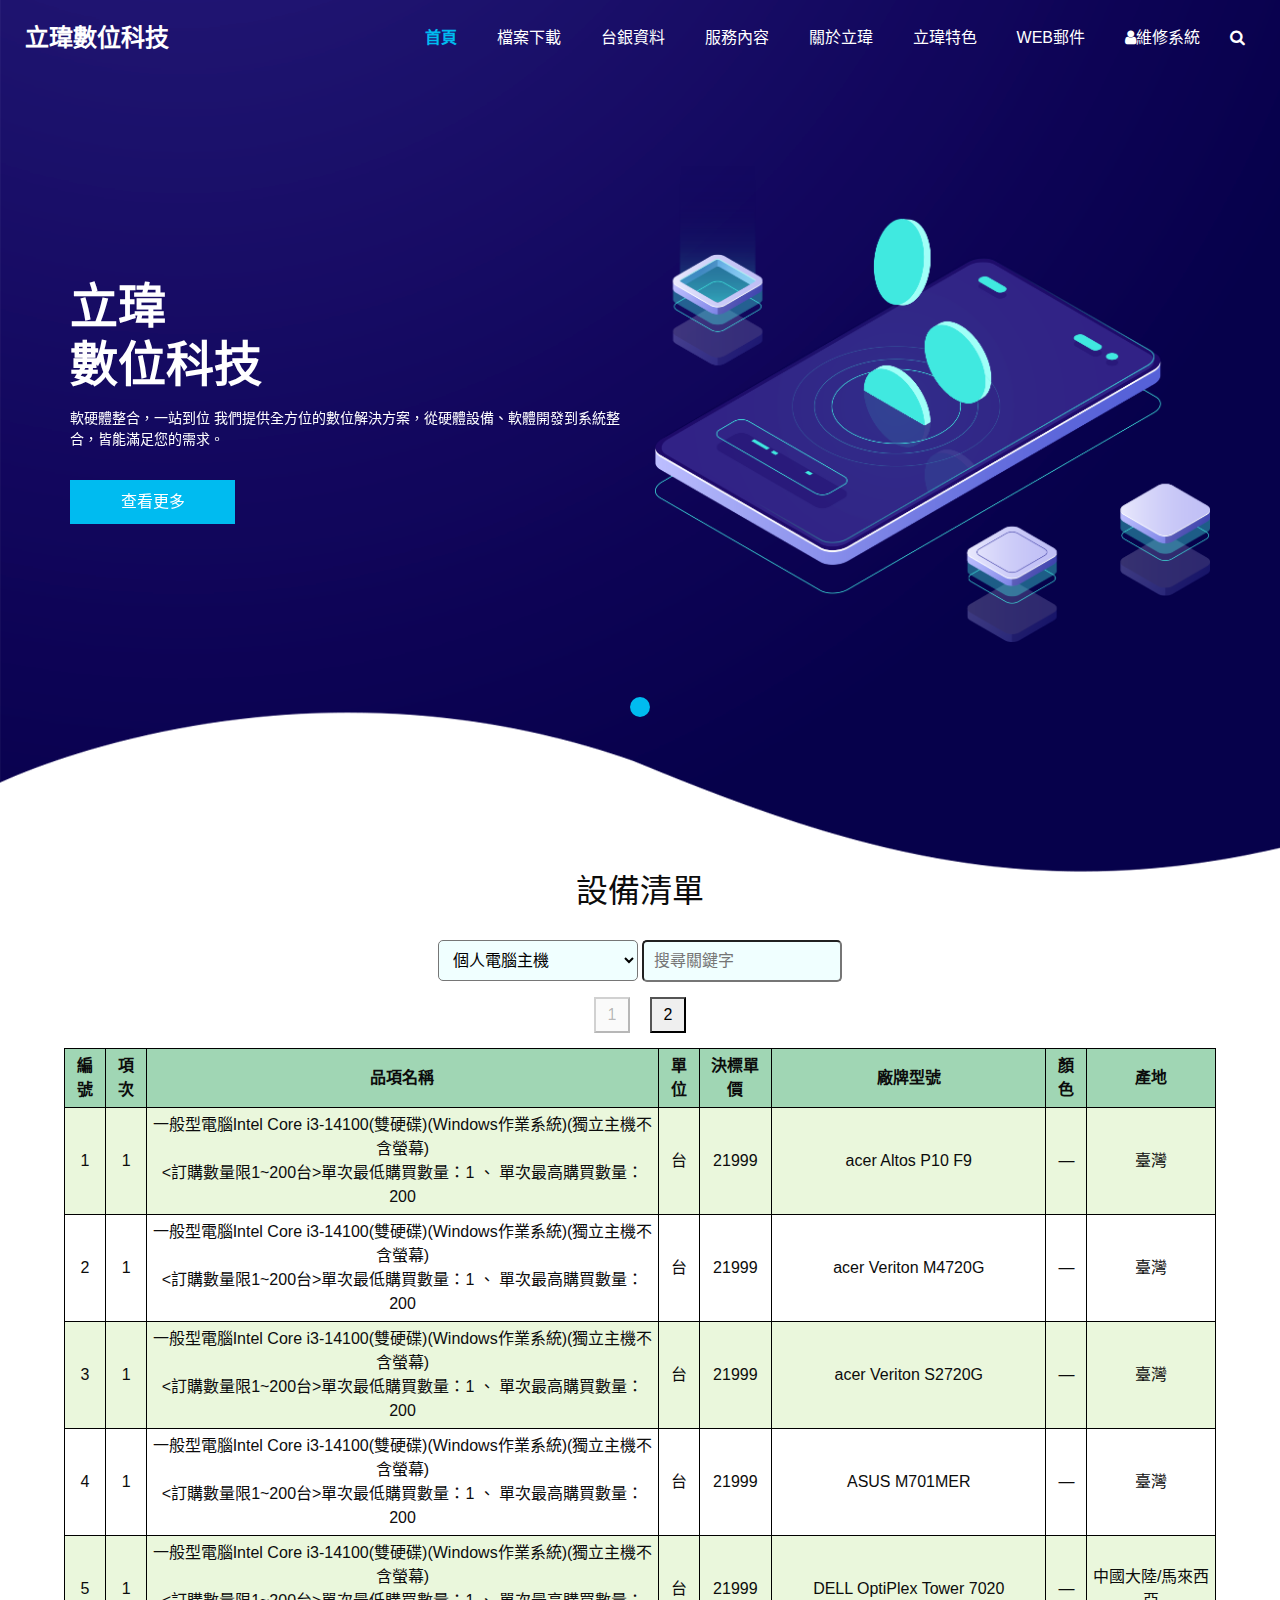
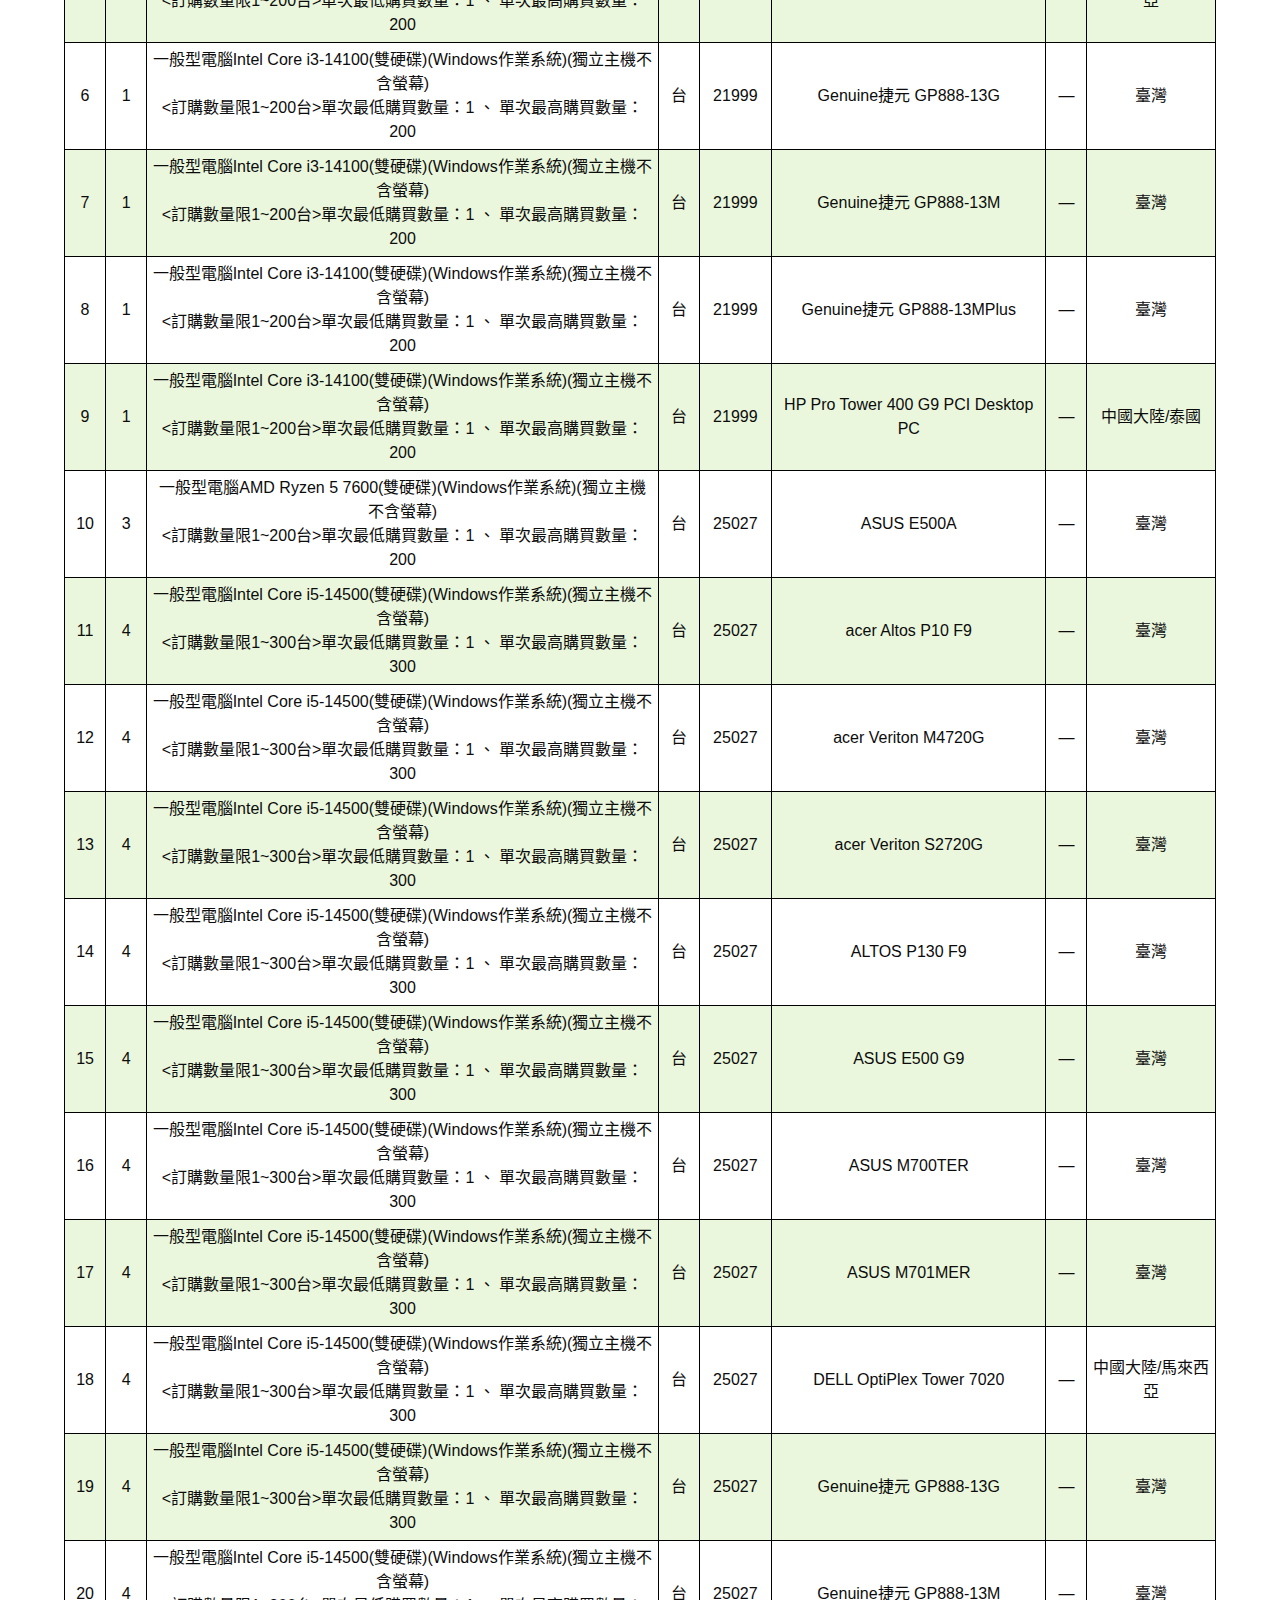
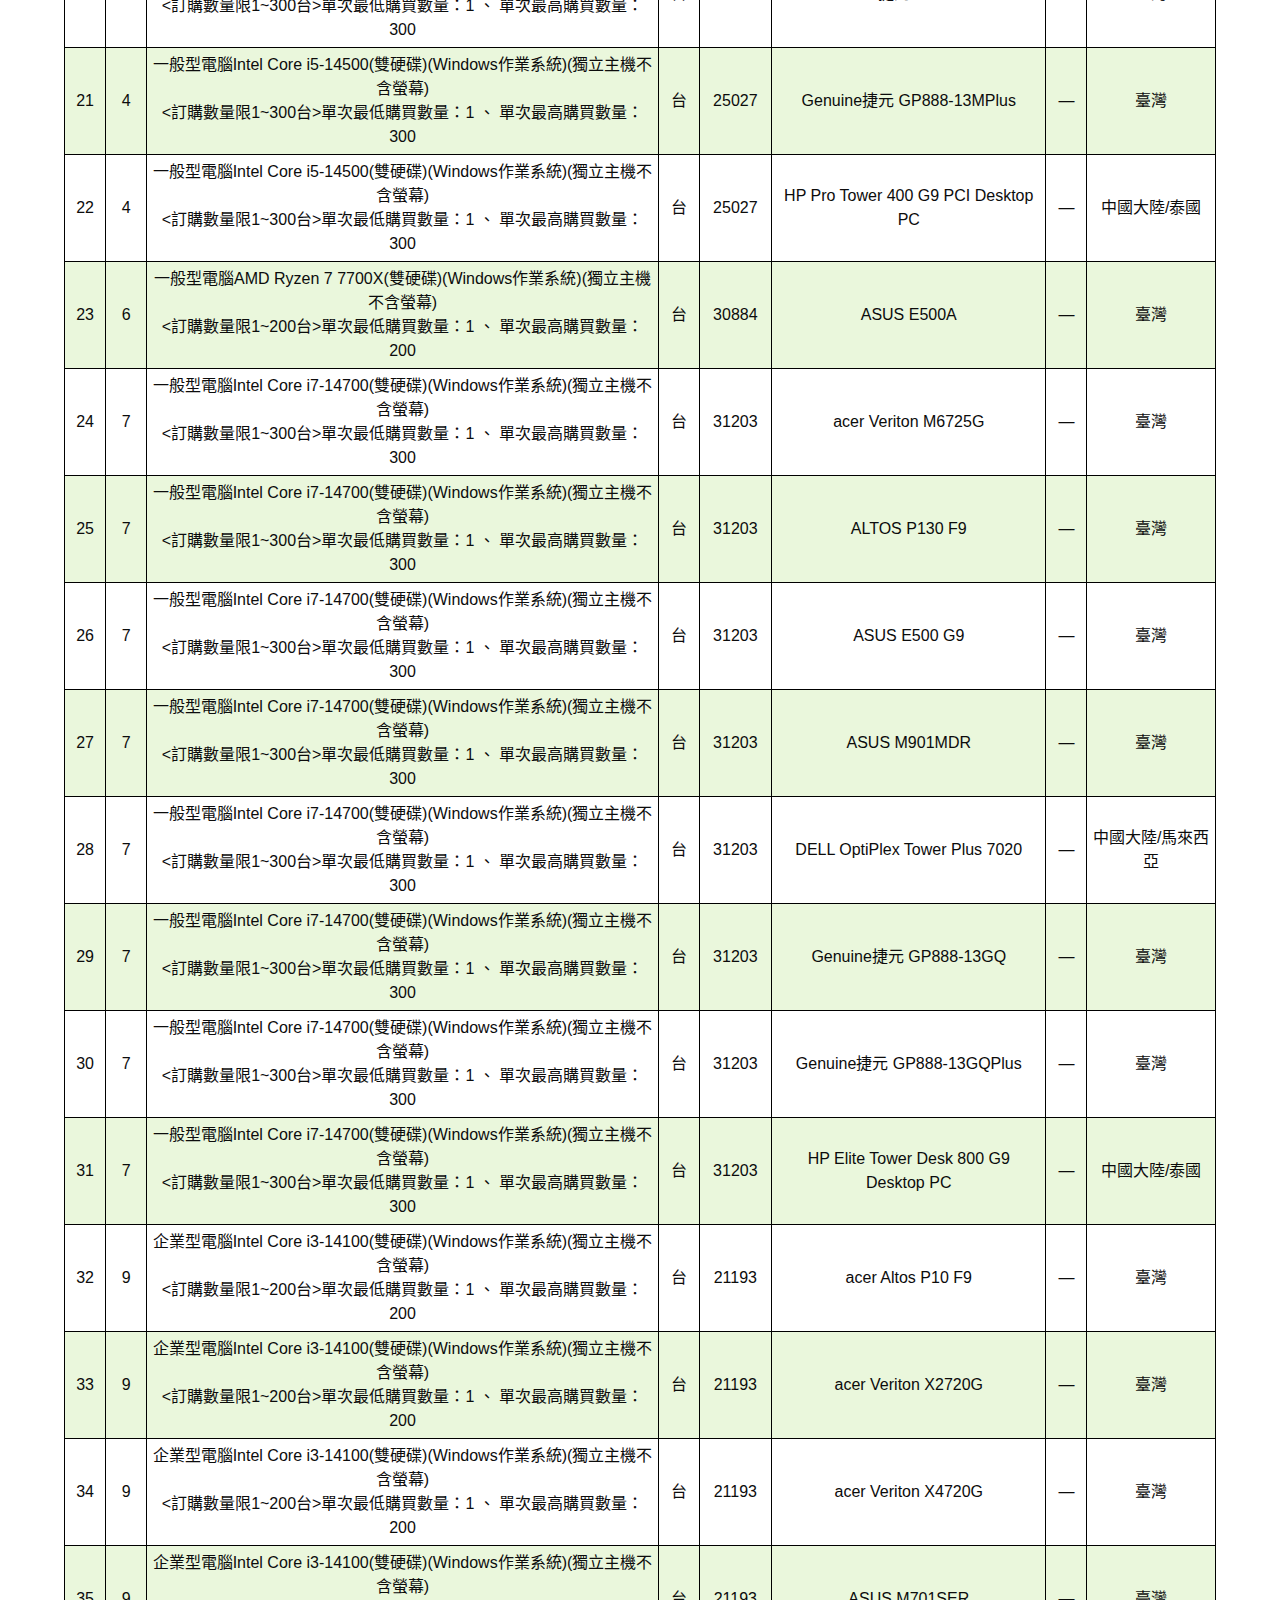
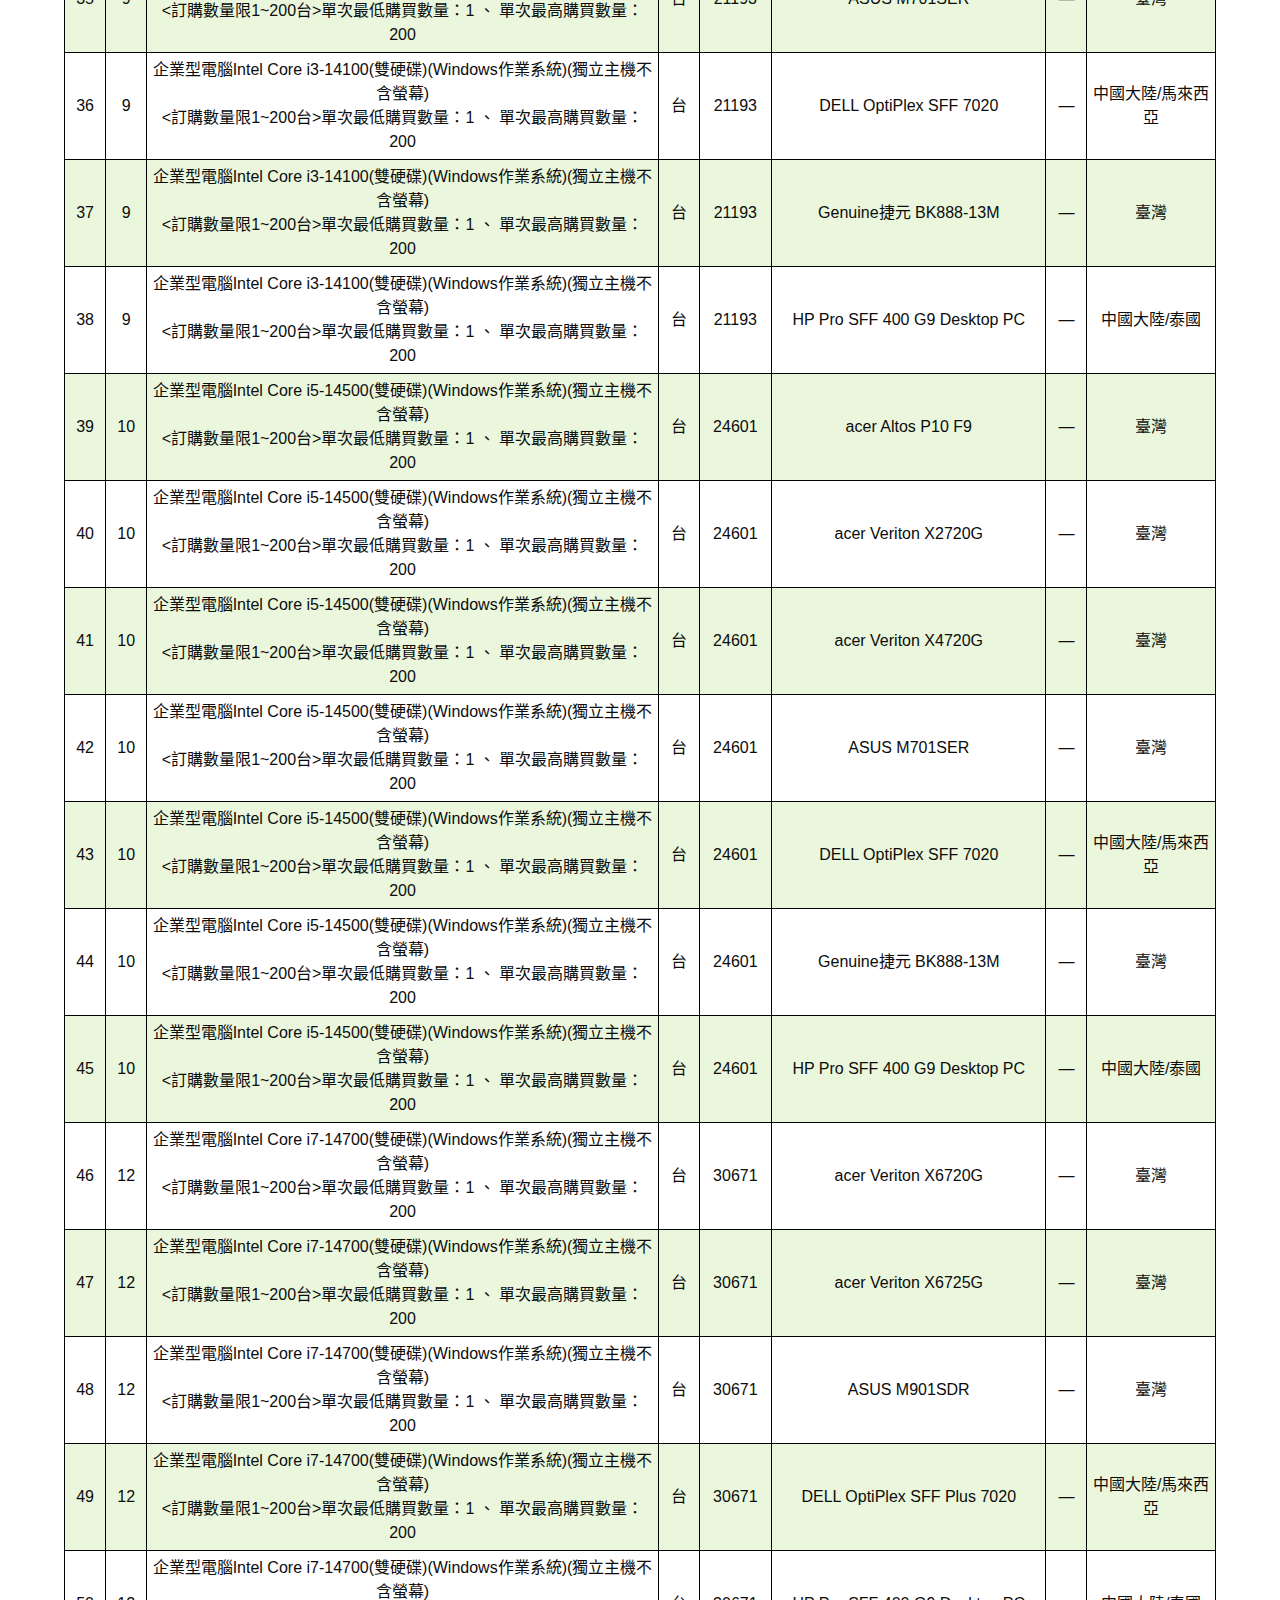
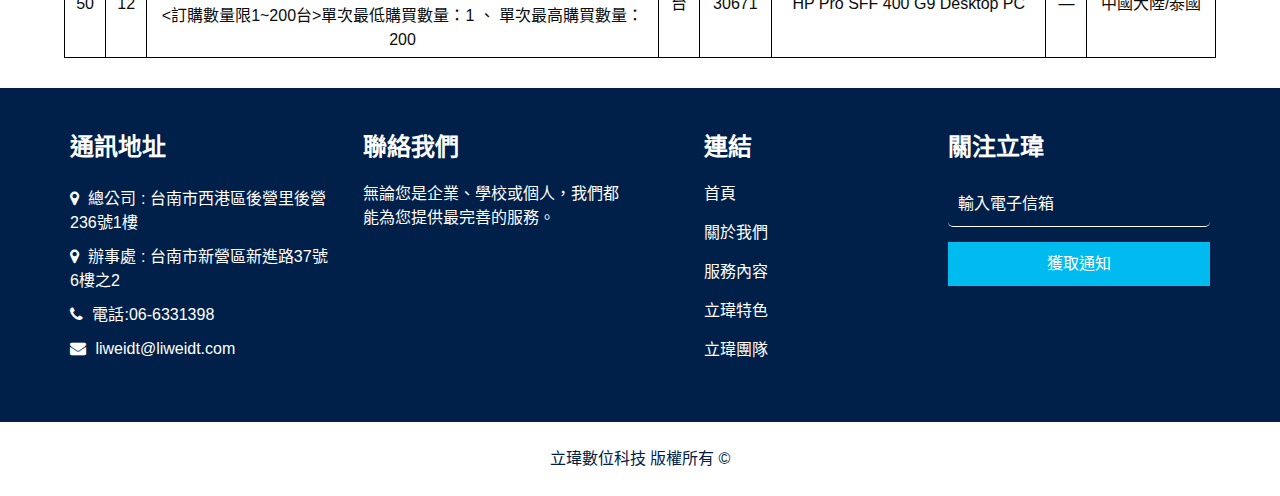
<file: product.html>
<!DOCTYPE html>
<html lang="zh-TW">

<head>
    <meta charset="UTF-8">
    <meta name="viewport" content="width=device-width, initial-scale=1.0">
    <title>立瑋數位科技 台銀資料</title>
    <link rel="stylesheet" type="text/css" href="css/bootstrap.css" />

    <!-- fonts style -->
    <link href="https://fonts.googleapis.com/css2?family=Roboto:wght@400;500;700;900&display=swap" rel="stylesheet">

    <!--owl slider stylesheet -->
    <link rel="stylesheet" type="text/css"
        href="https://cdnjs.cloudflare.com/ajax/libs/OwlCarousel2/2.3.4/assets/owl.carousel.min.css" />

    <!-- font awesome style -->
    <link href="css/font-awesome.min.css" rel="stylesheet" />

    <!-- Custom styles for this template -->
    <link href="css/style.css" rel="stylesheet" />
    <!-- responsive style -->
    <link href="css/responsive.css" rel="stylesheet" />
    <style>
        form {
            text-align: center;
            margin: 0 auto;
        }

        select,
        input {
            width: 200px;
            margin: 0 auto;
            padding: 10px;
            border-radius: 5px;
            background-color: azure;
            line-height: normal;
        }

        body {
            font-family: Arial, sans-serif;
        }

        table {
            margin: 0 auto;
            width: 90%;
            border-collapse: collapse;
        }

        th,
        td {
            border: 1px solid #000;
            padding: 5px;
            text-align: center;
        }

        th {
            background-color: #a0d6b4;
        }

        tr:nth-child(even) {
            background-color: #eaf7dc;
        }

        #pagination>button {
            width: 36px;
            height: 36px;
            margin: 0 10px;
        }
    </style>
</head>

<body>
    <div class="hero_area">
        <div class="hero_bg_box">
            <div class="bg_img_box">
                <img src="images/hero-bg.png" alt="">
            </div>
        </div>
        <header class="header_section">
            <div class="container-fluid">
                <nav class="navbar navbar-expand-lg custom_nav-container ">
                    <a class="navbar-brand" href="index.html">
                        <span>
                            立瑋數位科技
                        </span>
                    </a>

                    <button class="navbar-toggler" type="button" data-toggle="collapse"
                        data-target="#navbarSupportedContent" aria-controls="navbarSupportedContent"
                        aria-expanded="false" aria-label="Toggle navigation">
                        <span class=""> </span>
                    </button>

                    <div class="collapse navbar-collapse" id="navbarSupportedContent">
                        <ul class="navbar-nav  ">
                            <li class="nav-item active">
                                <a class="nav-link" href="index.html">首頁 <span class="sr-only">(current)</span></a>
                            </li>
                            <li class="nav-item">
                                <a class="nav-link" href="#">檔案下載</a>
                            </li>
                            <li class="nav-item">
                                <a class="nav-link" href="./product.html"> 台銀資料</a>
                            </li>
                            <li class="nav-item">
                                <a class="nav-link" href="#services"> 服務內容</a>
                            </li>
                            <li class="nav-item">
                                <a class="nav-link" href="#about">關於立瑋</a>
                            </li>
                            <li class="nav-item">
                                <a class="nav-link" href="#special">立瑋特色</a>
                            </li>
                            <li class="nav-item">
                                <a class="nav-link" href="https://mail.liweidt.com/webmail">Web郵件</a>
                            </li>
                            <li class="nav-item">
                                <a class="nav-link" href="http://repair.liweidt.com:8000/login.html" target="_blank"> <i
                                        class="fa fa-user" aria-hidden="true"></i>維修系統</a>
                            </li>
                            <form class="form-inline">
                                <button class="btn  my-2 my-sm-0 nav_search-btn" type="submit">
                                    <i class="fa fa-search" aria-hidden="true"></i>
                                </button>
                            </form>
                        </ul>
                    </div>
                </nav>
            </div>
        </header>
        <section class="slider_section ">
            <div id="customCarousel1" class="carousel slide" data-ride="carousel">
                <div class="carousel-inner">
                    <div class="carousel-item active">
                        <div class="container ">
                            <div class="row">
                                <div class="col-md-6 ">
                                    <div class="detail-box">
                                        <h1>
                                            立瑋 <br>
                                            數位科技
                                        </h1>
                                        <p>
                                            軟硬體整合，一站到位
                                            我們提供全方位的數位解決方案，從硬體設備、軟體開發到系統整合，皆能滿足您的需求。
                                        </p>
                                        <div class="btn-box">
                                            <a href="" class="btn1">
                                                查看更多
                                            </a>
                                        </div>
                                    </div>
                                </div>
                                <div class="col-md-6">
                                    <div class="img-box">
                                        <img src="images/slider-img.png" alt="">
                                    </div>
                                </div>
                            </div>
                        </div>
                    </div>
                </div>
                <ol class="carousel-indicators">
                    <li data-target="#customCarousel1" data-slide-to="0" class="active"></li>
                    <!-- <li data-target="#customCarousel1" data-slide-to="1"></li>
					<li data-target="#customCarousel1" data-slide-to="2"></li> -->
                </ol>
            </div>

        </section>
        <!-- end slider section -->
    </div>
    <h2 style="text-align: center; margin-bottom: 30px;">設備清單</h2>
    <form>
        <select name="p_type" id="p_type">
            <option value="pc" selected>個人電腦主機</option>
            <option value="monitor">螢幕顯示器</option>
            <option value="laptop">筆記型電腦</option>
            <option value="minipc">精簡型電腦</option>
            <option value="graphics">圖形顯示卡</option>
            <option value="notepad">平板電腦</option>
            <option value="camera">數位相機&攝影機</option>
        </select>
        <input type="text" id="search-input" placeholder="搜尋關鍵字">
    </form>
    <div id="pagination" style="margin: 15px auto;text-align: center;"></div>
    <table id="listTable" style="margin-bottom: 30px;"></table>
    <section class="info_section layout_padding2">
        <div class="container">
            <div class="row">
                <div class="col-md-6 col-lg-3 info_col">
                    <div class="info_contact">
                        <h4>
                            通訊地址
                        </h4>
                        <div class="contact_link_box">
                            <a href="https://www.google.com/maps?q=23.142394164882102, 120.21569992811409">
                                <i class="fa fa-map-marker" aria-hidden="true"></i>
                                <span>
                                    總公司 : 台南市西港區後營里後營236號1樓
                                </span>
                            </a>
                            <a href="https://www.google.com/maps?q=23.305933381933155, 120.3218840678165">
                                <i class="fa fa-map-marker" aria-hidden="true"></i>
                                <span>
                                    辦事處 : 台南市新營區新進路37號6樓之2
                                </span>
                            </a>
                            <a href="">
                                <i class="fa fa-phone" aria-hidden="true"></i>
                                <span>
                                    電話:06-6331398
                                </span>
                            </a>
                            <a href="mailto:andy.liweidt@gmail.com?subject=官網郵件">
                                <i class="fa fa-envelope" aria-hidden="true"></i>
                                <span>
                                    liweidt@liweidt.com
                                </span>
                            </a>
                        </div>
                    </div>
                </div>
                <div class="col-md-6 col-lg-3 info_col">
                    <div class="info_detail">
                        <h4>
                            聯絡我們
                        </h4>
                        <p>
                            無論您是企業、學校或個人，我們都能為您提供最完善的服務。
                        </p>
                    </div>
                </div>
                <div class="col-md-6 col-lg-2 mx-auto info_col">
                    <div class="info_link_box">
                        <h4>
                            連結
                        </h4>
                        <div class="info_links">
                            <a class="active" href="index.html">
                                首頁
                            </a>
                            <a class="" href="#about">
                                關於我們
                            </a>
                            <a class="" href="#services">
                                服務內容
                            </a>
                            <a class="" href="#special">
                                立瑋特色
                            </a>
                            <a class="" href="#">
                                立瑋團隊
                            </a>
                        </div>
                    </div>
                </div>
                <div class="col-md-6 col-lg-3 info_col ">
                    <h4>
                        關注立瑋
                    </h4>
                    <form action="#">
                        <input type="text" placeholder="輸入電子信箱" />
                        <button type="submit">
                            獲取通知
                        </button>
                    </form>
                </div>
            </div>
        </div>
    </section>
    <section class="footer_section">
        <div class="container">
            <p>
                <a href="https://html.design/">立瑋數位科技</a>
                版權所有 &copy;
                <span id="displayYear"></span>
            </p>
        </div>
    </section>
    <script src="product.js"></script>
</body>

</html>
</file>
<file: css/style.css>
@import url("https://fonts.googleapis.com/css2?family=Lato:wght@400;700&family=Open+Sans:wght@300;400;600;700&display=swap");

html {
  scroll-behavior: smooth;
}

body {
  font-family: "Open Sans", sans-serif;
  color: #0c0c0c;
  background-color: #ffffff;
  overflow-x: hidden;
}

.default-btn {
  display: inline-block;
  padding: 10px 45px;
  background-color: #00bbf0;
  color: #ffffff;
  border-radius: 0px;
  -webkit-transition: all 0.3s;
  transition: all 0.3s;
  border: none;
  margin-top: 15px;
}

.none-showed {
  display: none;
}

.showed {
  display: block;
}

.layout_padding {
  padding: 90px 0;
}

.layout_padding2 {
  padding: 75px 0;
}

.layout_padding2-top {
  padding-top: 75px;
}

.layout_padding2-bottom {
  padding-bottom: 75px;
}

.layout_padding-top {
  padding-top: 90px;
}

.layout_padding-bottom {
  padding-bottom: 90px;
}

.heading_container {
  display: -webkit-box;
  display: -ms-flexbox;
  display: flex;
  -webkit-box-orient: vertical;
  -webkit-box-direction: normal;
  -ms-flex-direction: column;
  flex-direction: column;
  -webkit-box-align: start;
  -ms-flex-align: start;
  align-items: flex-start;
}

.heading_container h2 {
  position: relative;
  font-weight: bold;
  margin-bottom: 0;
}

.heading_container h2 span {
  color: #00bbf0;
}

.heading_container p {
  margin-top: 10px;
  margin-bottom: 0;
}

.heading_container.heading_center {
  -webkit-box-align: center;
  -ms-flex-align: center;
  align-items: center;
  text-align: center;
}

a,
a:hover,
a:focus {
  text-decoration: none;
}

a:hover,
a:focus {
  color: initial;
}

.btn,
.btn:focus {
  outline: none !important;
  -webkit-box-shadow: none;
  box-shadow: none;
}

/*header section*/
.hero_area {
  position: relative;
  min-height: 30vh;
  display: -webkit-box;
  display: -ms-flexbox;
  display: flex;
  -webkit-box-orient: vertical;
  -webkit-box-direction: normal;
  -ms-flex-direction: column;
  flex-direction: column;
}

.hero_area .hero_bg_box {
  position: absolute;
  top: 0;
  left: 0;
  width: 100%;
  height: 100%;
  display: -webkit-box;
  display: -ms-flexbox;
  display: flex;
  -webkit-box-pack: center;
  -ms-flex-pack: center;
  justify-content: center;
  -webkit-box-align: end;
  -ms-flex-align: end;
  align-items: flex-end;
  overflow: hidden;
  z-index: -1;
}

.hero_area .hero_bg_box .bg_img_box {
  min-width: 100%;
  min-height: 100%;
}

.hero_area .hero_bg_box img {
  min-width: 100%;
  min-height: 100%;
}

.sub_page .hero_area {
  min-height: auto;
  background: linear-gradient(130deg, #231a6f, #0f054c);
}

.sub_page .hero_area .hero_bg_box {
  display: none;
}

.header_section {
  padding: 15px 0;
}

.header_section .container-fluid {
  padding-right: 25px;
  padding-left: 25px;
}

.navbar-brand span {
  font-weight: bold;
  font-size: 24px;
  color: #ffffff;
}

.custom_nav-container {
  padding: 0;
}

.custom_nav-container .navbar-nav {
  margin-left: auto;
}

.custom_nav-container .navbar-nav .nav-item .nav-link {
  padding: 5px 20px;
  color: #ffffff;
  text-align: center;
  text-transform: uppercase;
  border-radius: 5px;
  -webkit-transition: all 0.3s;
  transition: all 0.3s;
}

.custom_nav-container .navbar-nav .nav-item:hover .nav-link,
.custom_nav-container .navbar-nav .nav-item.active .nav-link {
  color: #00bbf0;
}

.custom_nav-container .navbar-nav .nav-item.active .nav-link {
  font-weight: 600;
}

.custom_nav-container .nav_search-btn {
  width: 35px;
  height: 35px;
  padding: 0;
  border: none;
  color: #ffffff;
}

.custom_nav-container .nav_search-btn:hover {
  color: #00bbf0;
}

.custom_nav-container .navbar-toggler {
  outline: none;
}

.custom_nav-container .navbar-toggler {
  padding: 0;
  width: 37px;
  height: 42px;
  -webkit-transition: all 0.3s;
  transition: all 0.3s;
}

.custom_nav-container .navbar-toggler span {
  display: block;
  width: 35px;
  height: 4px;
  background-color: #ffffff;
  margin: 7px 0;
  -webkit-transition: all 0.3s;
  transition: all 0.3s;
  position: relative;
  border-radius: 5px;
  transition: all 0.3s;
}

.custom_nav-container .navbar-toggler span::before,
.custom_nav-container .navbar-toggler span::after {
  content: "";
  position: absolute;
  left: 0;
  height: 100%;
  width: 100%;
  background-color: #ffffff;
  top: -10px;
  border-radius: 5px;
  -webkit-transition: all 0.3s;
  transition: all 0.3s;
}

.custom_nav-container .navbar-toggler span::after {
  top: 10px;
}

.custom_nav-container .navbar-toggler[aria-expanded="true"] {
  -webkit-transform: rotate(360deg);
  transform: rotate(360deg);
}

.custom_nav-container .navbar-toggler[aria-expanded="true"] span {
  -webkit-transform: rotate(45deg);
  transform: rotate(45deg);
}

.custom_nav-container .navbar-toggler[aria-expanded="true"] span::before,
.custom_nav-container .navbar-toggler[aria-expanded="true"] span::after {
  -webkit-transform: rotate(90deg);
  transform: rotate(90deg);
  top: 0;
}

/*end header section*/
/* slider section */
.slider_section {
  -webkit-box-flex: 1;
  -ms-flex: 1;
  flex: 1;
  display: -webkit-box;
  display: -ms-flexbox;
  display: flex;
  -webkit-box-align: center;
  -ms-flex-align: center;
  align-items: center;
  position: relative;
  padding: 45px 0 145px 0;
}

.slider_section .row {
  -webkit-box-align: center;
  -ms-flex-align: center;
  align-items: center;
}

.slider_section #customCarousel1 {
  width: 100%;
  position: unset;
}

.slider_section .detail-box {
  color: #00204a;
}

.slider_section .detail-box h1 {
  font-size: 3rem;
  font-weight: bold;
  text-transform: uppercase;
  margin-bottom: 15px;
  color: #ffffff;
}

.slider_section .detail-box p {
  color: #fefefe;
  font-size: 14px;
}

.slider_section .detail-box .btn-box {
  display: -webkit-box;
  display: -ms-flexbox;
  display: flex;
  margin: 0 -5px;
  margin-top: 25px;
}

.slider_section .detail-box .btn-box a {
  margin: 5px;
  text-align: center;
  width: 165px;
}

.slider_section .detail-box .btn-box .btn1 {
  display: inline-block;
  padding: 10px 15px;
  background-color: #00bbf0;
  color: #ffffff;
  border-radius: 0;
  -webkit-transition: all 0.3s;
  transition: all 0.3s;
  border: none;
}

.slider_section .detail-box .btn-box .btn1:hover {
  background-color: #007fa4;
}

.slider_section .detail-box .btn-box .btn2 {
  display: inline-block;
  padding: 10px 15px;
  background-color: #000000;
  color: #ffffff;
  border-radius: 0;
  -webkit-transition: all 0.3s;
  transition: all 0.3s;
  border: none;
}

.slider_section .detail-box .btn-box .btn2:hover {
  background-color: black;
}

.slider_section .img-box {
  margin: 45px 0;
}

.slider_section .img-box img {
  width: 100%;
  -webkit-animation: upDown 5s infinite;
  animation: upDown 5s infinite;
}

@-webkit-keyframes upDown {
  0% {
    -webkit-transform: translateY(-45px);
    transform: translateY(-45px);
  }

  50% {
    -webkit-transform: translateY(45px);
    transform: translateY(45px);
  }

  100% {
    -webkit-transform: translateY(-45px);
    transform: translateY(-45px);
  }
}

@keyframes upDown {
  0% {
    -webkit-transform: translateY(-45px);
    transform: translateY(-45px);
  }

  50% {
    -webkit-transform: translateY(45px);
    transform: translateY(45px);
  }

  100% {
    -webkit-transform: translateY(-45px);
    transform: translateY(-45px);
  }
}

.slider_section .carousel-indicators {
  position: unset;
  margin: 0;
  -webkit-box-pack: center;
  -ms-flex-pack: center;
  justify-content: center;
  -webkit-box-align: center;
  -ms-flex-align: center;
  align-items: center;
}

.slider_section .carousel-indicators li {
  background-color: #ffffff;
  width: 12px;
  height: 12px;
  border-radius: 100%;
  opacity: 1;
}

.slider_section .carousel-indicators li.active {
  width: 20px;
  height: 20px;
  background-color: #00bbf0;
}

.service_section {
  position: relative;
}

.service_section .box {
  display: -webkit-box;
  display: -ms-flexbox;
  display: flex;
  -webkit-box-orient: vertical;
  -webkit-box-direction: normal;
  -ms-flex-direction: column;
  flex-direction: column;
  -webkit-box-align: center;
  -ms-flex-align: center;
  align-items: center;
  text-align: center;
  margin-top: 45px;
  background-color: #f8f8f9;
  padding: 20px;
  border-radius: 5px;
}

.service_section .box .img-box {
  display: -webkit-box;
  display: -ms-flexbox;
  display: flex;
  -webkit-box-pack: center;
  -ms-flex-pack: center;
  justify-content: center;
  -webkit-box-align: start;
  -ms-flex-align: start;
  align-items: flex-start;
  width: 125px;
  min-width: 75px;
  height: 75px;
  margin-bottom: 15px;
}

.service_section .box .img-box img {
  max-width: 100%;
  max-height: 100%;
  -webkit-transition: all 0.3s;
  transition: all 0.3s;
}

.service_section .box .detail-box h5 {
  font-weight: bold;
  text-transform: uppercase;
}

.service_section .box .detail-box a {
  color: #00204a;
  font-weight: 600;
}

.service_section .box .detail-box a:hover {
  color: #00bbf0;
}

.service_section .btn-box {
  display: -webkit-box;
  display: -ms-flexbox;
  display: flex;
  -webkit-box-pack: center;
  -ms-flex-pack: center;
  justify-content: center;
  margin-top: 45px;
}

.service_section .btn-box a {
  display: inline-block;
  padding: 10px 45px;
  background-color: #00bbf0;
  color: #ffffff;
  border-radius: 0;
  -webkit-transition: all 0.3s;
  transition: all 0.3s;
  border: none;
}

.service_section .btn-box a:hover {
  background-color: #007fa4;
}

.about_section {
  background-color: #00204a;
  color: #ffffff;
}

.about_section .heading_container {
  margin-bottom: 45px;
}

.about_section .row {
  -webkit-box-align: center;
  -ms-flex-align: center;
  align-items: center;
}

.about_section .img-box img {
  max-width: 100%;
}

.about_section .detail-box h3 {
  font-weight: bold;
}

.about_section .detail-box p {
  margin-top: 15px;
}

.about_section .detail-box a {
  display: inline-block;
  padding: 10px 45px;
  background-color: #00bbf0;
  color: #ffffff;
  border-radius: 0px;
  -webkit-transition: all 0.3s;
  transition: all 0.3s;
  border: none;
  margin-top: 15px;
}

.about_section .detail-box a:hover {
  background-color: #007fa4;
}

.why_section .box {
  margin-top: 45px;
  display: -webkit-box;
  display: -ms-flexbox;
  display: flex;
  -webkit-box-orient: vertical;
  -webkit-box-direction: normal;
  -ms-flex-direction: column;
  flex-direction: column;
  -webkit-box-align: center;
  -ms-flex-align: center;
  align-items: center;
  text-align: center;
}

.why_section .box .img-box {
  margin-bottom: 20px;
  width: 120px;
  height: 120px;
  min-width: 120px;
  min-height: 120px;
  border-radius: 100%;
  border: 5px solid #00204a;
  display: -webkit-box;
  display: -ms-flexbox;
  display: flex;
  -webkit-box-pack: center;
  -ms-flex-pack: center;
  justify-content: center;
  -webkit-box-align: center;
  -ms-flex-align: center;
  align-items: center;
}

.why_section .box .img-box img {
  width: 55px;
  height: auto;
  fill: #00204a;
}

.why_section .box h5 {
  font-weight: bold;
  margin-bottom: 10px;
}

.why_section .box p {
  margin-bottom: 0;
}

.why_section .btn-box {
  display: -webkit-box;
  display: -ms-flexbox;
  display: flex;
  -webkit-box-pack: center;
  -ms-flex-pack: center;
  justify-content: center;
  margin-top: 45px;
}

.why_section .btn-box a {
  display: inline-block;
  padding: 10px 45px;
  background-color: #00bbf0;
  color: #ffffff;
  border-radius: 0;
  -webkit-transition: all 0.3s;
  transition: all 0.3s;
  border: none;
}

.why_section .btn-box a:hover {
  background-color: #007fa4;
}

/*team section */
.team_section {
  text-align: center;
  background-color: #00204a;
  color: #ffffff;
}

.team_section .heading_container {
  -webkit-box-pack: center;
  -ms-flex-pack: center;
  justify-content: center;
}

.team_section .team_container {
  padding: 0 15px;
}

.team_section .team_container .box {
  padding: 35px 0 0 0;
  border-radius: 5px;
  overflow: hidden;
  -webkit-transition: all .1s;
  transition: all .1s;
  margin-top: 45px;
  background: -webkit-gradient(linear, left top, left bottom, from(#002759), to(#002b64));
  background: linear-gradient(to bottom, #002759, #002b64);
}

.team_section .team_container .box .img-box {
  display: -webkit-box;
  display: -ms-flexbox;
  display: flex;
  -webkit-box-pack: center;
  -ms-flex-pack: center;
  justify-content: center;
  -webkit-box-align: center;
  -ms-flex-align: center;
  align-items: center;
}

.team_section .team_container .box .img-box img {
  width: 120px;
  border-radius: 100%;
  border: 5px solid #ffffff;
}

.team_section .team_container .box .detail-box {
  margin: 25px 0;
}

.team_section .team_container .box .detail-box h5 {
  color: #00bbf0;
  font-weight: 600;
  position: relative;
}

.team_section .team_container .box .social_box {
  padding: 10px 45px 20px 45px;
  display: -webkit-box;
  display: -ms-flexbox;
  display: flex;
  -webkit-box-pack: justify;
  -ms-flex-pack: justify;
  justify-content: space-between;
}

.team_section .team_container .box .social_box a {
  color: #ffffff;
  font-size: 22px;
}

.team_section .team_container .box .social_box a:hover {
  color: #00bbf0;
}

/*team section end*/
/* client section start */
.client_section .heading_container {
  margin-bottom: 30px;
}

.client_section .box {
  display: -webkit-box;
  display: -ms-flexbox;
  display: flex;
  -webkit-box-orient: vertical;
  -webkit-box-direction: normal;
  -ms-flex-direction: column;
  flex-direction: column;
  margin: 15px;
}

.client_section .box .img-box {
  position: relative;
  display: -webkit-box;
  display: -ms-flexbox;
  display: flex;
  -webkit-box-pack: center;
  -ms-flex-pack: center;
  justify-content: center;
  -webkit-box-align: center;
  -ms-flex-align: center;
  align-items: center;
  width: 100px;
  margin-bottom: -50px;
  margin-left: 25px;
  position: relative;
}

.client_section .box .img-box img {
  border-radius: 100%;
}

.client_section .box .client_id {
  display: -webkit-box;
  display: -ms-flexbox;
  display: flex;
  -webkit-box-pack: justify;
  -ms-flex-pack: justify;
  justify-content: space-between;
}

.client_section .box .client_id .client_info h6 {
  font-weight: 600;
  margin-bottom: 5px;
}

.client_section .box .client_id .client_info p {
  margin-bottom: 0;
  font-size: 15px;
  font-size: 14px;
  margin-bottom: 10px;
}

.client_section .box .detail-box {
  background-color: #ffffff;
  -webkit-box-shadow: 0 0 15px 0 rgba(0, 0, 0, 0.15);
  box-shadow: 0 0 15px 0 rgba(0, 0, 0, 0.15);
  padding: 75px 25px 25px 25px;
}

.client_section .box .detail-box i {
  color: #00204a;
  margin-bottom: 10px;
}

.client_section .owl-carousel .owl-nav {
  display: -webkit-box;
  display: -ms-flexbox;
  display: flex;
  -webkit-box-pack: center;
  -ms-flex-pack: center;
  justify-content: center;
  margin-top: 45px;
}

.client_section .owl-carousel .owl-nav .owl-prev,
.client_section .owl-carousel .owl-nav .owl-next {
  width: 55px;
  height: 55px;
  background-color: #ffffff;
  color: #000000;
  outline: none;
  bottom: 0px;
  font-size: 24px;
  -webkit-box-shadow: 0 0 5px 0 rgba(0, 0, 0, 0.25);
  box-shadow: 0 0 5px 0 rgba(0, 0, 0, 0.25);
}

.client_section .owl-carousel .owl-nav .owl-prev:hover,
.client_section .owl-carousel .owl-nav .owl-next:hover {
  color: #00204a;
}

/* client section end */
.info_section {
  background-color: #00204a;
  color: #ffffff;
  padding: 45px 0 15px 0;
}

.info_section h4 {
  font-weight: 600;
  margin-bottom: 20px;
}

.info_section .info_col {
  margin-bottom: 30px;
}

.info_section .info_contact .contact_link_box {
  display: -webkit-box;
  display: -ms-flexbox;
  display: flex;
  -webkit-box-orient: vertical;
  -webkit-box-direction: normal;
  -ms-flex-direction: column;
  flex-direction: column;
}

.info_section .info_contact .contact_link_box a {
  margin: 5px 0;
  color: #ffffff;
}

.info_section .info_contact .contact_link_box a i {
  margin-right: 5px;
}

.info_section .info_contact .contact_link_box a:hover {
  color: #00bbf0;
}

.info_section .info_social {
  display: -webkit-box;
  display: -ms-flexbox;
  display: flex;
  margin-top: 20px;
  margin-bottom: 10px;
}

.info_section .info_social a {
  display: -webkit-box;
  display: -ms-flexbox;
  display: flex;
  -webkit-box-pack: center;
  -ms-flex-pack: center;
  justify-content: center;
  -webkit-box-align: center;
  -ms-flex-align: center;
  align-items: center;
  color: #ffffff;
  border-radius: 100%;
  margin-right: 10px;
  font-size: 24px;
}

.info_section .info_social a:hover {
  color: #00bbf0;
}

.info_section .info_links {
  display: -webkit-box;
  display: -ms-flexbox;
  display: flex;
  -webkit-box-orient: vertical;
  -webkit-box-direction: normal;
  -ms-flex-direction: column;
  flex-direction: column;
  -ms-flex-wrap: wrap;
  flex-wrap: wrap;
}

.info_section .info_links a {
  display: -webkit-box;
  display: -ms-flexbox;
  display: flex;
  -webkit-box-align: center;
  -ms-flex-align: center;
  align-items: center;
  margin-bottom: 15px;
  color: #ffffff;
}

.info_section .info_links a:hover {
  color: #00bbf0;
}

.info_section form input {
  border: none;
  border-bottom: 1px solid #ffffff;
  background-color: transparent;
  width: 100%;
  height: 45px;
  color: #ffffff;
  outline: none;
}

.info_section form input::-webkit-input-placeholder {
  color: #ffffff;
}

.info_section form input:-ms-input-placeholder {
  color: #ffffff;
}

.info_section form input::-ms-input-placeholder {
  color: #ffffff;
}

.info_section form input::placeholder {
  color: #ffffff;
}

.info_section form button {
  width: 100%;
  text-align: center;
  display: inline-block;
  padding: 10px 55px;
  background-color: #00bbf0;
  color: #ffffff;
  border-radius: 0;
  -webkit-transition: all 0.3s;
  transition: all 0.3s;
  border: none;
  margin-top: 15px;
}

.info_section form button:hover {
  background-color: #007fa4;
}

/* footer section*/
.footer_section {
  position: relative;
  background-color: #ffffff;
  text-align: center;
}

.footer_section p {
  color: #00204a;
  padding: 25px 0;
  margin: 0;
}

.footer_section p a {
  color: inherit;
}

/*# sourceMappingURL=style.css.map */
</file>
<file: css/responsive.css>
@media (max-width: 1300px) {}

@media (max-width: 1120px) {}

@media (max-width: 992px) {
  .hero_area {
    min-height: auto;
  }

  .hero_area {
    background: linear-gradient(130deg, #231a6f, #0f054c);
  }

  .hero_area .hero_bg_box {
    display: none;
  }

  .slider_section {
    padding: 45px 0 75px 0;
  }

  .custom_nav-container .navbar-nav {
    padding-top: 15px;
    align-items: center;
  }


  .custom_nav-container .navbar-nav .nav-item .nav-link {
    padding: 5px 25px;
    margin: 5px 0;
  }


}

@media (max-width: 768px) {
  .about_section .img-box {
    margin-bottom: 45px;
  }

}

@media (max-width: 576px) {
  .header_section .header_top .contact_nav a span {
    display: none;
  }


  .client_section .client_container {
    width: 100%;
  }

  .client_section .box {
    margin: 0;
  }

  .owl-nav {
    display: flex;
    justify-content: center;
    margin-top: 45px;
  }

  .client_section .owl-carousel .owl-nav .owl-prev,
  .client_section .owl-carousel .owl-nav .owl-next {
    position: unset;
    margin: 0 2.5px;
  }
}

@media (max-width: 480px) {
  .slider_section .detail-box h1 {
    font-size: 2rem;
  }

  .track_section form {
    flex-direction: column;
    align-items: flex-start;
  }

  .track_section form input {
    width: 100%;
  }

  .track_section form button {
    padding: 10px 60px;
    margin-top: 10px;
  }
}

@media (max-width: 420px) {
  .service_section .box {
    flex-direction: column;
  }

  .service_section .box .img-box {
    justify-content: flex-start;
    margin-bottom: 15px;
  }
}

@media (max-width: 376px) {}

@media (min-width: 1200px) {
  .container {
    max-width: 1170px;
  }
}
</file>
